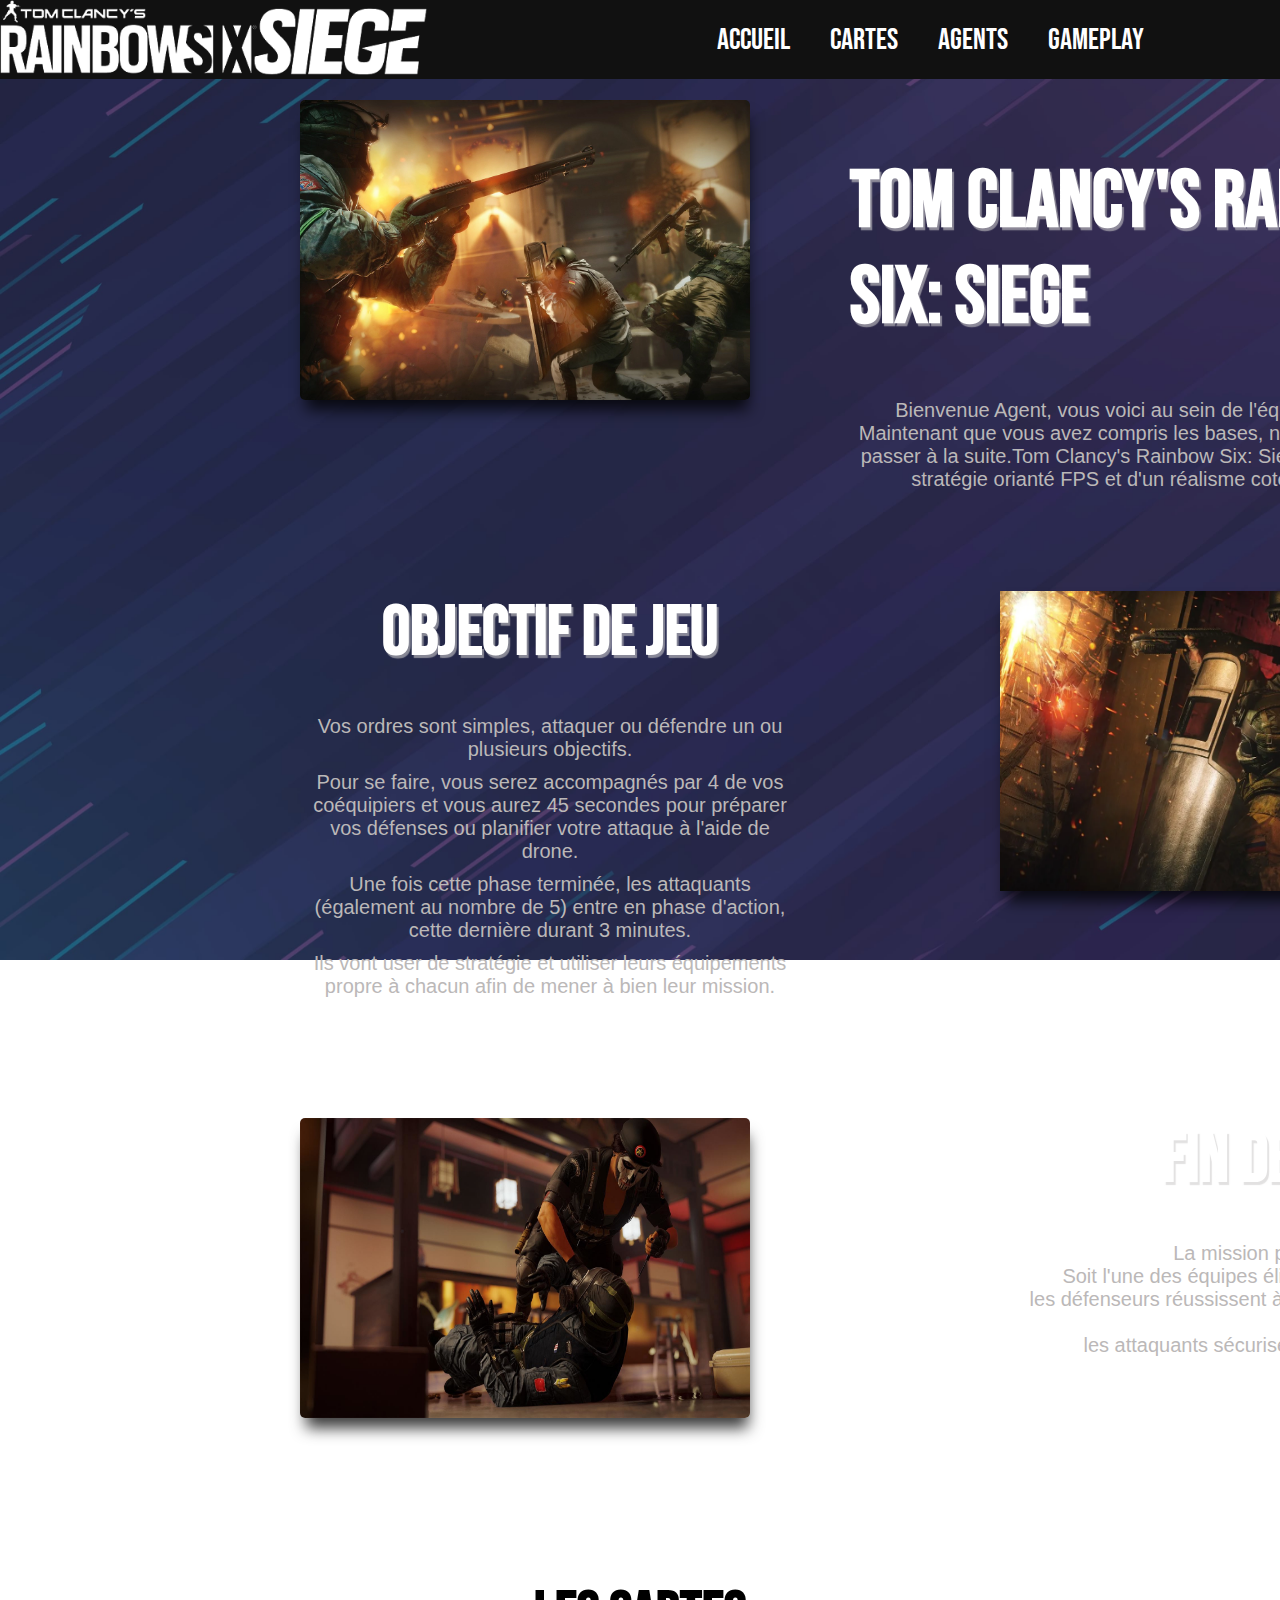
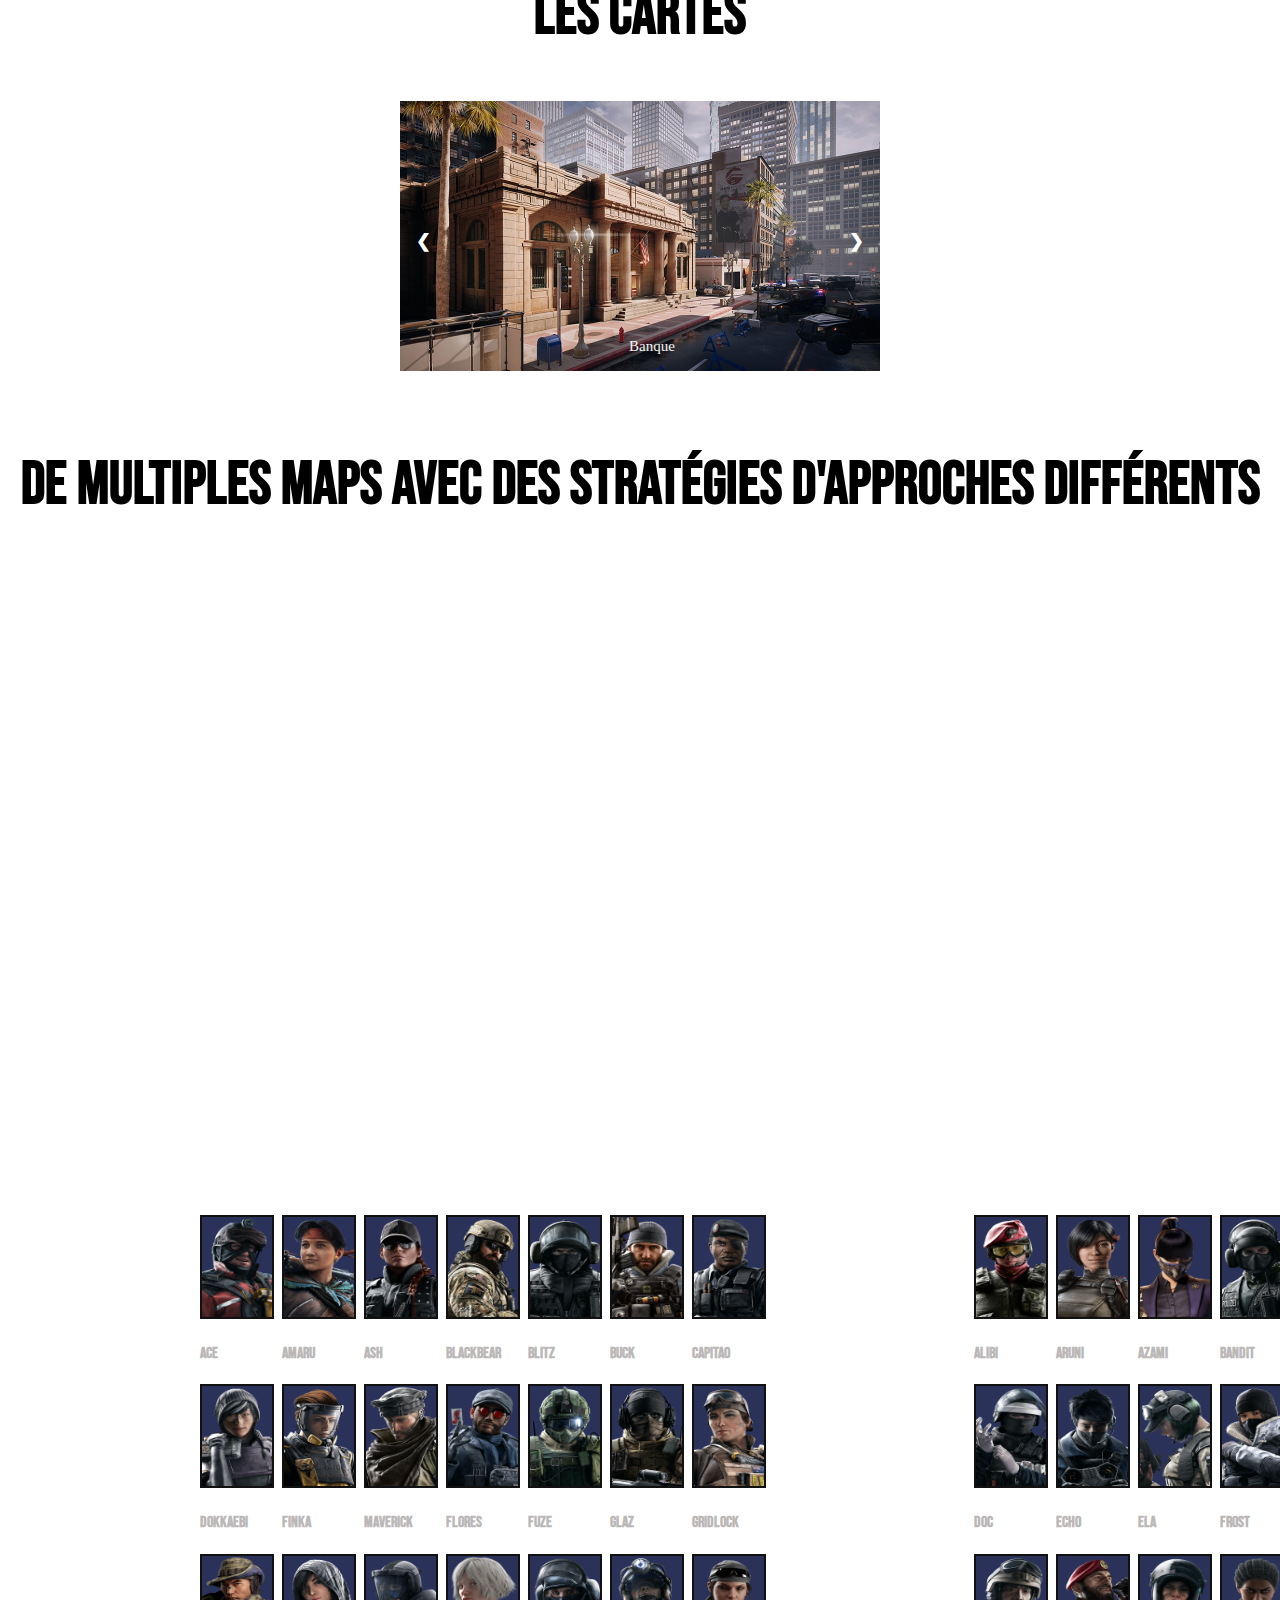
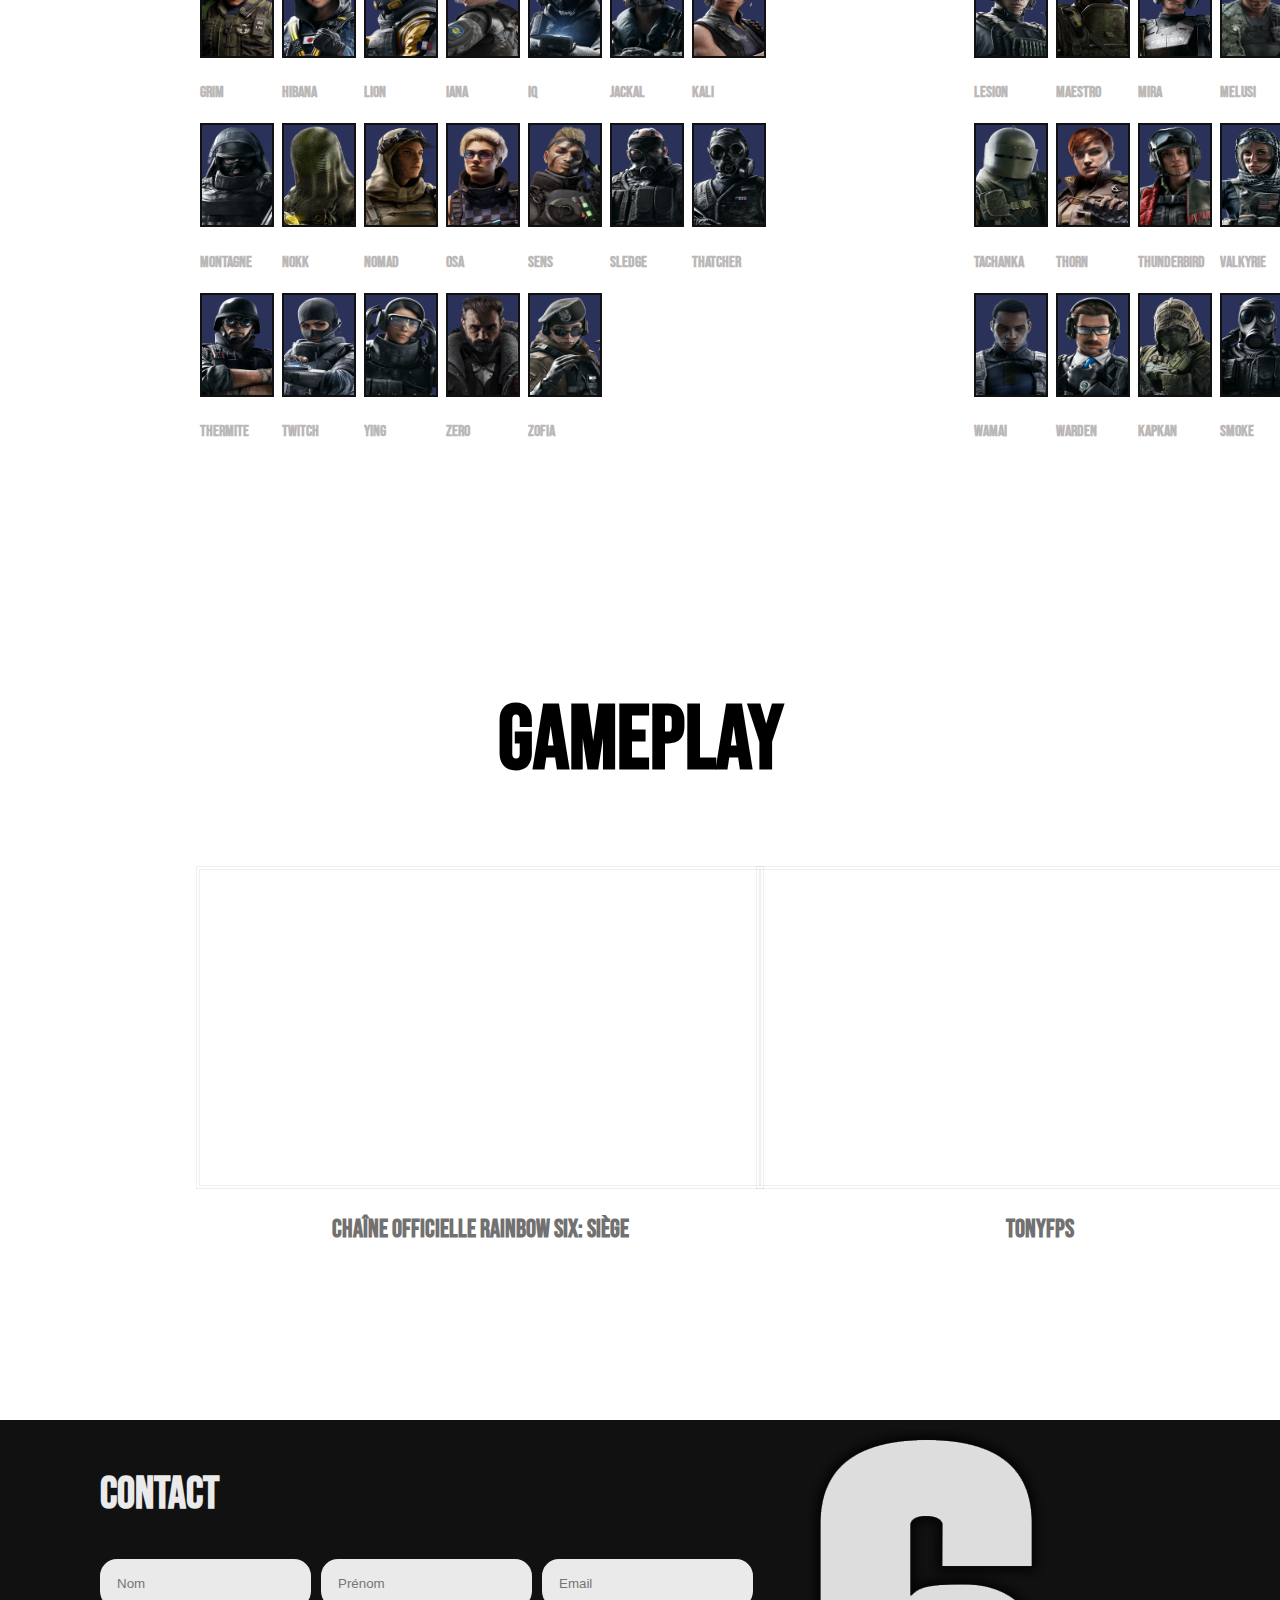
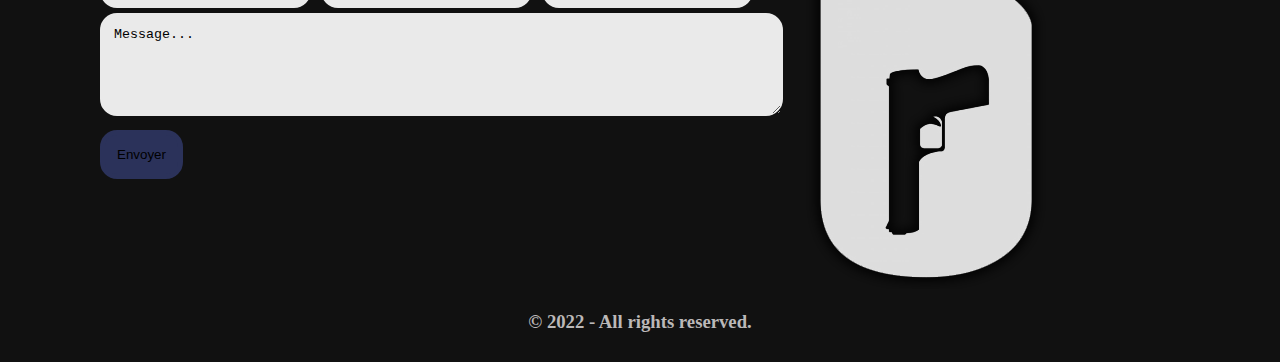
<file: Projet 1 R6 v5/index.html>
<!DOCTYPE html>

<html lang="fr">
    <head>
        <title>Tom Clancy's Rainbow Six: Siege</title>
        <meta charset="utf-8">
        <link rel="stylesheet" href="css/style.css">
        <link rel="icon" type="image/x-icon" href="images/rainbow-six-siege-logo.jpg">
    </head>

    <body>
        <!-- NAVBAR + LOGOHEADER -->
        <header id="header">
            <div class="header">
                 <div class="logo-jeux">
                      <a href=""><img src="images/Logo_R6-transparent.png" alt="logo-Tom Clancy's Rainbow Six: Siege"></a>
                  </div>
                 <nav class="navbar">
                      <ul>
                        <li><a href="#pres">Accueil</a></li>
                        <li><a href="#map">Cartes</a></li>
                        <li><a href="#agent">Agents</a></li>
                        <li><a href="#gameplay">Gameplay</a></li>
                     </ul>
                   </nav>
              </div>
         </header>
        <div class="main">
            <div class="pres" id="pres">
                <div class="image-pres">
                    <img src="images/image-pres1.jpeg" alt="">
                </div>

                <div class="text-pres">
                    <h1>Tom Clancy's Rainbow Six: Siege</h1>
                    <p>Bienvenue Agent, vous voici au sein de l'équipe Rainbow. Maintenant que vous avez compris les bases, 
                    nous allons pouvoir passer à la suite.Tom Clancy's Rainbow Six: Siege est un jeux de stratégie orianté FPS et d'un réalisme coté graphique.</p>
                        
                        
                </div>
            </div>

            <div class="pres-suite">
                <div class="rules">
                    <h2>Objectif de jeu</h2>
                    <p>Vos ordres sont simples, attaquer ou défendre un ou plusieurs objectifs. </p>
                    <p>Pour se faire, vous serez accompagnés par 4 de vos coéquipiers et vous aurez 45 secondes pour préparer vos défenses ou planifier votre attaque à l'aide de drone.</p> 
                    <p>Une fois cette phase terminée, les attaquants (également au nombre de 5) entre en phase d'action, cette dernière durant 3 minutes.</p>
                    <p> Ils vont user de stratégie et utiliser leurs équipements propre à chacun afin de mener à bien leur mission.</p>    
                </div>

                <div class="rules-image">
                    <img src="images/image-pres2.jpeg" alt="">
                </div>
            </div>

            
            <div class="pres">

                <div class="image-pres" id="image-pres">
                    <img src="images/image-pres3.jpeg" alt="">
                </div>
            
                <div class="text-pres">
                    <h2>Fin de mission</h2>
                    <p>La mission prend fin de 3 façons:</p>
                    <p>Soit l'une des équipes élimine tout les membres adverses,</p>
                    <p>les défenseurs réussissent à protèger l'objectif et le chrono atteint 0,</p>
                    <p>les attaquants sécurise l'objecti avant la fin de chrono</p>
                </div>
                
            </div>

            <div class="map" id="map">
                <h2>Les Cartes</h2>

                <!-- Slideshow container -->
                <div class="slideshow-container">

                    <!-- Full-width images with number and caption text -->
                    <div class="mySlides fade">
                    <img src="images/Cartes/Banque.jpg" alt="Rainbow Six Banque">
                    <div class="text">Banque</div>
                    </div>

                    <div class="mySlides fade">
                        <img src="images/Cartes/Avion-Presidentiel.jpg" alt="Rainbow Six Avion Présidentiel">
                        <div class="text">Avion présidentiel</div>
                    </div>
                
                    <div class="mySlides fade">
                    <img src="images/Cartes/Base-d_Hereford.jpg" alt="Rainbow Six Base d'Hereford">
                    <div class="text">Base d'Hereford</div>
                    </div>

                    <div class="mySlides fade">
                    <img src="images/Cartes/Cafe-Dostoyevsky.jpg" alt="Rainbow Six Café Dostoyevsky">
                    <div class="text">Café Dostoyevsky</div>
                    </div>

                    <div class="mySlides fade">
                    <img src="images/Cartes/Canal.jpg" alt="Rainbow Six Canal">
                    <div class="text">Canal</div>
                    </div>

                    <div class="mySlides fade">
                    <img src="images/Cartes/Chalet.jpg" alt="Rainbow Six Chalet">
                    <div class="text">Chalet</div>
                    </div>

                    <div class="mySlides fade">
                    <img src="images/Cartes/Clubhouse.jpg" alt="Rainbow Six Clubhouse">
                    <div class="text">Clubhouse</div>
                    </div>
                
                    <div class="mySlides fade">
                    <img src="images/Cartes/Consulat.jpg" alt="Rainbow Six Consulat">
                    <div class="text">Consulat</div>
                    </div>
                
                    <div class="mySlides fade">
                    <img src="images/Cartes/Favela.jpg" alt="Rainbow Six Favela">
                    <div class="text">Favela</div>
                    </div>

                    <div class="mySlides fade">
                    <img src="images/Cartes/Forteresse.jpg" alt="Rainbow Six Forteresse">
                    <div class="text">Forteresse</div>
                    </div>

                    <div class="mySlides fade">
                    <img src="images/Cartes/Frontiere.jpg" alt="Rainbow Six Frontière">
                    <div class="text">Frontière</div>
                    </div>

                    <div class="mySlides fade">
                    <img src="images/Cartes/Gratte-Ciel.jpg" alt="Rainbow Six Gratte Ciel">
                    <div class="text">Gratte Ciel</div>
                    </div>

                    <div class="mySlides fade">
                    <img src="images/Cartes/Huis-Clos.jpg" alt="Rainbow Six Huit Clos">
                    <div class="text">Huit Clos</div>
                    </div>
                
                    <div class="mySlides fade">
                    <img src="images/Cartes/Littoral.jpg" alt="Rainbow Six Littoral">
                    <div class="text">Littoral</div>
                    </div>
                
                    <div class="mySlides fade">
                    <img src="images/Cartes/Maison.jpg" alt="Rainbow Six Maison">
                    <div class="text">Maison</div>
                    </div>

                    <div class="mySlides fade">
                    <img src="images/Cartes/Oregon.jpg" alt="Rainbow Six Oregon">
                    <div class="text">Oregon</div>
                    </div>

                    <div class="mySlides fade">
                    <img src="images/Cartes/Outback.jpg" alt="Rainbow Six Outback">
                    <div class="text">Outback</div>
                    </div>

                    <div class="mySlides fade">
                    <img src="images/Cartes/Parc-d_Attractions.jpg" alt="Rainbow Six Parc d'Attractions">
                    <div class="text">Parc d'Attractions</div>
                    </div>

                    <div class="mySlides fade">
                    <img src="images/Cartes/Plaines-d_émeraude.jpg" alt="Rainbow Six Plaines-d_émeraude">
                    <div class="text">Plaines d_émeraude</div>
                    </div>
                
                    <div class="mySlides fade">
                    <img src="images/Cartes/Stade.jpg" alt="Rainbow Six Stade">
                    <div class="text">Stade</div>
                    </div>
                
                    <div class="mySlides fade">
                    <img src="images/Cartes/Tour.jpg" alt="Rainbow Six Tour">
                    <div class="text">Tour</div>
                    </div>

                    <div class="mySlides fade">
                    <img src="images/Cartes/Villa.jpg" alt="Rainbow Six Villa">
                    <div class="text">Villa</div>
                    </div>

                    <div class="mySlides fade">
                    <img src="images/Cartes/Yacht.jpg" alt="Rainbow Six Yacht">
                    <div class="text">Yacht</div>
                    </div>

                    <!-- Next and previous buttons -->
                    <a class="prev" onclick="plusSlides(-1)">&#10094;</a>
                    <a class="next" onclick="plusSlides(1)">&#10095;</a>
                </div>
                <br>

                <h3>De multiples maps avec des stratégies d'approches différents</h3>
            </div>
            
            <div class="title-agent" id="agent">
                <h2>Agents</h2>
            </div>

            <div class="agent">
                
                <div class="agent--att">
                    <div class="agent-att-texte">
                        <h2>Les attaquants</h2>
                    </div>
                    <div class="agent-att">
                        <div class="agent-img-att">
                            <a href="https://www.ubisoft.com/fr-fr/game/rainbow-six/siege/game-info/operators/ace"><img src="images/agent-att/Ace.png" alt="Rainbow Six Ace"></a>
                            <h4>ACE</h4>
                        </div>
                        <div class="agent-img-att">
                            <a href="https://www.ubisoft.com/fr-fr/game/rainbow-six/siege/game-info/operators/amaru"><img src="images/agent-att/Amaru.png" alt="Rainbow Six Amaru"></a>
                            <h4>AMARU</h4>
                        </div>
                        <div class="agent-img-att">
                            <a href="https://www.ubisoft.com/fr-fr/game/rainbow-six/siege/game-info/operators/ash"><img src="images/agent-att/Ash.png" alt="Rainbow Six Ash"></a>
                            <h4>ASH</h4>
                        </div>
                        <div class="agent-img-att">
                            <a href="https://www.ubisoft.com/fr-fr/game/rainbow-six/siege/game-info/operators/blackbeard"><img src="images/agent-att/BlackBeard.png" alt="Rainbow Six BlackBeard"></a>
                            <h4>BLACKBEAR</h4>
                        </div>
                        <div class="agent-img-att">
                            <a href="https://www.ubisoft.com/fr-fr/game/rainbow-six/siege/game-info/operators/blitz"><img src="images/agent-att/Blitz.png" alt="Rainbow Six Blitz"></a>
                            <h4>BLITZ</h4>
                        </div>
                        <div class="agent-img-att">
                            <a href="https://www.ubisoft.com/fr-fr/game/rainbow-six/siege/game-info/operators/buck"><img src="images/agent-att/Buck.png" alt="Rainbow Six Buck"></a>
                            <h4>BUCK</h4>
                        </div>
                        <div class="agent-img-att">
                            <a href="https://www.ubisoft.com/fr-fr/game/rainbow-six/siege/game-info/operators/capitao"><img src="images/agent-att/Capitao.png" alt="Rainbow Six Capitao"></a>
                            <h4>CAPITAO</h4>
                        </div>
                    </div>
        
                    <div class="agent-att">
                        <div class="agent-img-att">
                            <a href="https://www.ubisoft.com/fr-fr/game/rainbow-six/siege/game-info/operators/dokkaebi"><img src="images/agent-att/Dokkaebi.png" alt="Rainbow Six Dakkaebi"></a>
                            <h4>Dokkaebi</h4>
                        </div>
                        <div class="agent-img-att">
                            <a href="https://www.ubisoft.com/fr-fr/game/rainbow-six/siege/game-info/operators/finka"><img src="images/agent-att/Finka.png" alt="Rainbow Six Finka"></a>
                            <h4>Finka</h4>
                        </div>
                        <div class="agent-img-att">
                            <a href="https://www.ubisoft.com/fr-fr/game/rainbow-six/siege/game-info/operators/maverick"><img src="images/agent-att/Maverick.png" alt="Rainbow Six Maverick"></a>
                            <h4>Maverick</h4>
                        </div>
                        <div class="agent-img-att">
                            <a href="https://www.ubisoft.com/fr-fr/game/rainbow-six/siege/game-info/operators/flores"><img src="images/agent-att/Flores.png" alt="Rainbow Six Flores"></a>
                            <h4>Flores</h4>
                        </div>
                        <div class="agent-img-att">
                            <a href="https://www.ubisoft.com/fr-fr/game/rainbow-six/siege/game-info/operators/fuze"><img src="images/agent-att/Fuze.png" alt="Rainbow Six Fuze"></a>
                            <h4>Fuze</h4>
                        </div>
                        <div class="agent-img-att">
                            <a href="https://www.ubisoft.com/fr-fr/game/rainbow-six/siege/game-info/operators/glaz"><img src="images/agent-att/Glaz.png" alt="Rainbow Six Glaz"></a>
                            <h4>Glaz</h4>
                        </div>
                        <div class="agent-img-att">
                            <a href="https://www.ubisoft.com/fr-fr/game/rainbow-six/siege/game-info/operators/gridlock"><img src="images/agent-att/Gridlock.png" alt="Rainbow Six Gridlock"></a>
                            <h4>Gridlock</h4>
                        </div>
                    </div>
        
                    <div class="agent-att">
                        <div class="agent-img-att">
                            <a href="https://www.ubisoft.com/fr-fr/game/rainbow-six/siege/game-info/operators/grim"><img src="images/agent-att/Grim.png" alt="Rainbow Six Grim"></a>
                            <h4>Grim</h4>
                        </div>
                        <div class="agent-img-att">
                            <a href="https://www.ubisoft.com/fr-fr/game/rainbow-six/siege/game-info/operators/hibana"><img src="images/agent-att/Hibana.png" alt="Rainbow Six Hibana"></a>
                            <h4>Hibana</h4>
                        </div>
                        <div class="agent-img-att">
                            <a href="https://www.ubisoft.com/fr-fr/game/rainbow-six/siege/game-info/operators/lion"><img src="images/agent-att/Lion.png" alt="Rainbow Six Lion"></a>
                            <h4>Lion</h4>
                        </div>
                        <div class="agent-img-att">
                            <a href="https://www.ubisoft.com/fr-fr/game/rainbow-six/siege/game-info/operators/iana"><img src="images/agent-att/Iana.png" alt="Rainbow Six Iana"></a>
                            <h4>Iana</h4>
                        </div>
                        <div class="agent-img-att">
                            <a href="https://www.ubisoft.com/fr-fr/game/rainbow-six/siege/game-info/operators/iq"><img src="images/agent-att/Iq.png" alt="Rainbow Six Iq"></a>
                            <h4>Iq</h4>
                        </div>
                        <div class="agent-img-att">
                            <a href="https://www.ubisoft.com/fr-fr/game/rainbow-six/siege/game-info/operators/jackal"><img src="images/agent-att/Jackal.png" alt="Rainbow Six Jackal"></a>
                            <h4>Jackal</h4>
                        </div>
                        <div class="agent-img-att">
                            <a href="https://www.ubisoft.com/fr-fr/game/rainbow-six/siege/game-info/operators/kali"><img src="images/agent-att/Kali.png" alt="Rainbow Six Kali"></a>
                            <h4>Kali</h4>
                        </div>
                    </div>
        
                    <div class="agent-att">
                        <div class="agent-img-att">
                            <a href="https://www.ubisoft.com/fr-fr/game/rainbow-six/siege/game-info/operators/montagne"><img src="images/agent-att/Montagne.png" alt="Rainbow Six Montagne"></a>
                            <h4>Montagne</h4>
                        </div>
                        <div class="agent-img-att">
                            <a href="https://www.ubisoft.com/fr-fr/game/rainbow-six/siege/game-info/operators/nokk"><img src="images/agent-att/Nokk.png" alt="Rainbow Six Nokk"></a>
                            <h4>Nokk</h4>
                        </div>
                        <div class="agent-img-att">
                            <a href="https://www.ubisoft.com/fr-fr/game/rainbow-six/siege/game-info/operators/nomad"><img src="images/agent-att/Nomad.png" alt="Rainbow Six Nomad"></a>
                            <h4>Nomad</h4>
                        </div>
                        <div class="agent-img-att">
                            <a href="https://www.ubisoft.com/fr-fr/game/rainbow-six/siege/game-info/operators/osa"><img src="images/agent-att/Osa.png" alt="Rainbow Six Osa"></a>
                            <h4>Osa</h4>
                        </div>
                        <div class="agent-img-att">
                            <a href="https://www.ubisoft.com/fr-fr/game/rainbow-six/siege/game-info/operators/sens"><img src="images/agent-att/Sens.png" alt="Rainbow Six Sens"></a>
                            <h4>Sens</h4>
                        </div>
                        <div class="agent-img-att">
                            <a href="https://www.ubisoft.com/fr-fr/game/rainbow-six/siege/game-info/operators/sledge"><img src="images/agent-att/Sledge.png" alt="Rainbow Six Sledge"></a>
                            <h4>Sledge</h4>
                        </div>
                        <div class="agent-img-att">
                            <a href="https://www.ubisoft.com/fr-fr/game/rainbow-six/siege/game-info/operators/thatcher"><img src="images/agent-att/Thatcher.png" alt="Rainbow Six Thatcher"></a>
                            <h4>Thatcher</h4>
                        </div>
                    </div>
        
                    <div class="agent-att">
                        <div class="agent-img-att">
                            <a href="https://www.ubisoft.com/fr-fr/game/rainbow-six/siege/game-info/operators/thermite"><img src="images/agent-att/Thermite.png" alt="Rainbow Six Thermite"></a>
                            <h4>Thermite</h4>
                        </div>
                        <div class="agent-img-att">
                            <a href="https://www.ubisoft.com/fr-fr/game/rainbow-six/siege/game-info/operators/twitch"><img src="images/agent-att/Twitch.png" alt="Rainbow Six Twitch"></a>
                            <h4>Twitch</h4>
                        </div>
                        <div class="agent-img-att">
                            <a href="https://www.ubisoft.com/fr-fr/game/rainbow-six/siege/game-info/operators/ying"><img src="images/agent-att/Ying.png" alt="Rainbow Six Ying"></a>
                            <h4>Ying</h4>
                        </div>
                        <div class="agent-img-att">
                            <a href="https://www.ubisoft.com/fr-fr/game/rainbow-six/siege/game-info/operators/zero"><img src="images/agent-att/Zero.png" alt="Rainbow Six Zero"></a>
                            <h4>Zero</h4>
                        </div>
                        <div class="agent-img-att">
                            <a href="https://www.ubisoft.com/fr-fr/game/rainbow-six/siege/game-info/operators/zofia"><img src="images/agent-att/Zofia.png" alt="Rainbow Six Zofia"></a>
                            <h4>Zofia</h4>
                        </div>
                    </div>

                </div>

                

                
                
                
                
                
                
                
                <div class="agent--att">
                    <div class="agent-att-texte">
                        <h2>Les défenseurs</h2>
                    </div>
                    <div class="agent-att">
                        <div class="agent-img-att">
                            <a href="https://www.ubisoft.com/fr-fr/game/rainbow-six/siege/game-info/operators/alibi"><img src="images/agent-def/Alibi.png" alt="Rainbow Six Alibi"></a>
                            <h4>ALIBI</h4>
                        </div>
                        <div class="agent-img-att">
                            <a href="https://www.ubisoft.com/fr-fr/game/rainbow-six/siege/game-info/operators/aruni"><img src="images/agent-def/Aruni.png" alt="Rainbow Six Aruni"></a>
                            <h4>ARUNI</h4>
                        </div>
                        <div class="agent-img-att">
                            <a href="https://www.ubisoft.com/fr-fr/game/rainbow-six/siege/game-info/operators/azami"><img src="images/agent-def/Azami.png" alt="Rainbow Six Azami"></a>
                            <h4>AZAMI</h4>
                        </div>
                        <div class="agent-img-att">
                            <a href="https://www.ubisoft.com/fr-fr/game/rainbow-six/siege/game-info/operators/bandit"><img src="images/agent-def/Bandit.png" alt="Rainbow Six Bandit"></a>
                            <h4>BANDIT</h4>
                        </div>
                        <div class="agent-img-att">
                            <a href="https://www.ubisoft.com/fr-fr/game/rainbow-six/siege/game-info/operators/castle"><img src="images/agent-def/Castle.png" alt="Rainbow Six Castle"></a>
                            <h4>CASTLE</h4>
                        </div>
                        <div class="agent-img-att">
                             <a href="https://www.ubisoft.com/fr-fr/game/rainbow-six/siege/game-info/operators/caveira"><img src="images/agent-def/Caveira.png" alt="Rainbow Six Caveira"></a>
                            <h4>CAVEIRA</h4>
                        </div>
                        <div class="agent-img-att">
                            <a href="https://www.ubisoft.com/fr-fr/game/rainbow-six/siege/game-info/operators/clash"><img src="images/agent-def/Clash.png" alt="Rainbow Six Clash"></a>
                            <h4>CLASH</h4>
                        </div>
                    </div>

                    <div class="agent-att">
                        <div class="agent-img-att">
                            <a href="https://www.ubisoft.com/fr-fr/game/rainbow-six/siege/game-info/operators/doc"><img src="images/agent-def/Doc.png" alt="Rainbow Six Doc"></a>
                            <h4>DOC</h4>
                        </div>
                        <div class="agent-img-att">
                            <a href="https://www.ubisoft.com/fr-fr/game/rainbow-six/siege/game-info/operators/echo"><img src="images/agent-def/Echo.png" alt="Rainbow Six Echo"></a>
                            <h4>ECHO</h4>
                        </div>
                        <div class="agent-img-att">
                            <a href="https://www.ubisoft.com/fr-fr/game/rainbow-six/siege/game-info/operators/ela"><img src="images/agent-def/Ela.png" alt="Rainbow Six Ela"></a>
                            <h4>ELA</h4>
                        </div>
                        <div class="agent-img-att">
                            <a href="https://www.ubisoft.com/fr-fr/game/rainbow-six/siege/game-info/operators/frost"><img src="images/agent-def/Frost.png" alt="Rainbow Six Frost"></a>
                            <h4>FROST</h4>
                        </div>
                        <div class="agent-img-att">
                            <a href="https://www.ubisoft.com/fr-fr/game/rainbow-six/siege/game-info/operators/goyo"><img src="images/agent-def/Goyo.png" alt="Rainbow Six Goyo"></a>
                            <h4>GOYO</h4>
                        </div>
                        <div class="agent-img-att">
                            <a href="https://www.ubisoft.com/fr-fr/game/rainbow-six/siege/game-info/operators/jager"><img src="images/agent-def/Jager.png" alt="Rainbow Six Jager"></a>
                            <h4>JAGER</h4>
                        </div>
                        <div class="agent-img-att">
                            <a href="https://www.ubisoft.com/fr-fr/game/rainbow-six/siege/game-info/operators/kaid"><img src="images/agent-def/Kaid.png" alt="Rainbow Six Kaid"></a>
                            <h4>KAID</h4>
                        </div>
                    </div>

                    <div class="agent-att">
                        <div class="agent-img-att">
                            <a href="https://www.ubisoft.com/fr-fr/game/rainbow-six/siege/game-info/operators/lesion"><img src="images/agent-def/Lesion.png" alt="Rainbow Six Lesion"></a>
                            <h4>LESION</h4>
                        </div>
                        <div class="agent-img-att">
                            <a href="https://www.ubisoft.com/fr-fr/game/rainbow-six/siege/game-info/operators/maestro"><img src="images/agent-def/Maestro.png" alt="Rainbow Six Maestro"></a>
                            <h4>MAESTRO</h4>
                        </div>
                        <div class="agent-img-att">
                            <a href="https://www.ubisoft.com/fr-fr/game/rainbow-six/siege/game-info/operators/mira"><img src="images/agent-def/Mira.png" alt="Rainbow Six Mira"></a>
                            <h4>MIRA</h4>
                        </div>
                        <div class="agent-img-att">
                            <a href="https://www.ubisoft.com/fr-fr/game/rainbow-six/siege/game-info/operators/melusi"><img src="images/agent-def/Melusi.png" alt="Rainbow Six Melusi"></a>
                            <h4>MELUSI</h4>
                        </div>
                        <div class="agent-img-att">
                            <a href="https://www.ubisoft.com/fr-fr/game/rainbow-six/siege/game-info/operators/mozzie"><img src="images/agent-def/Mozzie.png" alt="Rainbow Six Mozzie"></a>
                            <h4>MOZZIE</h4>
                        </div>

                        <div class="agent-img-att">
                            <a href="https://www.ubisoft.com/fr-fr/game/rainbow-six/siege/game-info/operators/mute"><img src="images/agent-def/Mute.png" alt="Rainbow Six Mute"></a>
                            <h4>MUTE</h4>
                        </div>
                        <div class="agent-img-att">
                            <a href="https://www.ubisoft.com/fr-fr/game/rainbow-six/siege/game-info/operators/oryx"><img src="images/agent-def/Oryx.png" alt="Rainbow Six Oryx"></a>
                            <h4>ORYX</h4>
                        </div>
                    </div>

                    <div class="agent-att">
                        <div class="agent-img-att">
                            <a href="https://www.ubisoft.com/fr-fr/game/rainbow-six/siege/game-info/operators/tachanka"><img src="images/agent-def/Tachanka.png" alt="Rainbow Six Tachanka"></a>
                            <h4>TACHANKA</h4>
                        </div>
                        <div class="agent-img-att">
                            <a href="https://www.ubisoft.com/fr-fr/game/rainbow-six/siege/game-info/operators/thorn"><img src="images/agent-def/Thorn.png" alt="Rainbow Six Thorn"></a>
                            <h4>THORN</h4>
                        </div>
                        <div class="agent-img-att">
                            <a href="https://www.ubisoft.com/fr-fr/game/rainbow-six/siege/game-info/operators/thunderbird"><img src="images/agent-def/Thunderbird.png" alt="Rainbow Six Thunderbird"></a>
                            <h4>THUNDERBIRD</h4>
                        </div>
                        <div class="agent-img-att">
                            <a href="https://www.ubisoft.com/fr-fr/game/rainbow-six/siege/game-info/operators/valkyrie"><img src="images/agent-def/Valkyrie.png" alt="Rainbow Six Valkyrie"></a>
                            <h4>VALKYRIE</h4>
                        </div>
                        <div class="agent-img-att">
                            <a href="https://www.ubisoft.com/fr-fr/game/rainbow-six/siege/game-info/operators/vigil"><img src="images/agent-def/Vigil.png" alt="Rainbow Six Vigil"></a>
                            <h4>VIGIL</h4>
                        </div>
                         
                        <div class="agent-img-att">
                            <a href="https://www.ubisoft.com/fr-fr/game/rainbow-six/siege/game-info/operators/pulse"><img src="images/agent-def/Pulse.png" alt="Rainbow Six Pulse"></a>
                            <h4>PULSE</h4>
                        </div>
                        <div class="agent-img-att">
                            <a href="https://www.ubisoft.com/fr-fr/game/rainbow-six/siege/game-info/operators/rook"><img src="images/agent-def/Rook.png" alt="Rainbow Six Rook"></a>
                            <h4>ROOK</h4>
                        </div>
                        
                    </div>

                    <div class="agent-att">
                        <div class="agent-img-att">
                            <a href="https://www.ubisoft.com/fr-fr/game/rainbow-six/siege/game-info/operators/wamai"><img src="images/agent-def/Wamai.png" alt="Rainbow Six Wamai"></a>
                            <h4>WAMAI</h4>
                        </div>
                        <div class="agent-img-att">
                            <a href="https://www.ubisoft.com/fr-fr/game/rainbow-six/siege/game-info/operators/warden"><img src="images/agent-def/Warden.png" alt="Rainbow Six Warden"></a>
                            <h4>WARDEN</h4>
                        </div>
                        <div class="agent-img-att">
                            <a href="https://www.ubisoft.com/fr-fr/game/rainbow-six/siege/game-info/operators/kapkan"><img src="images/agent-def/Kapkan.png" alt="Rainbow Six Kapkan"></a>
                            <h4>KAPKAN</h4>
                        </div>
                        <div class="agent-img-att">
                            <a href="https://www.ubisoft.com/fr-fr/game/rainbow-six/siege/game-info/operators/smoke"><img src="images/agent-def/Smoke.png" alt="Rainbow Six smoke"></a>
                            <h4>SMOKE</h4>
                        </div>
                        <div class="agent-img-att" id="easter-egg">
                            <a href="https://www.youtube.com/watch?v=1ck5z7mX-5s"><img src="images/bg1.jpg" alt="easter eggs"></a>
                        </div>
                    </div>
                </div>
               
            </div>

            <div class="gameplay" id="gameplay">
                <div class="title-gameplay">
                    <h2>Gameplay</h2>
                </div>
                
                
                <div class="gameplay-video">
                    <div class="video">
                        <iframe src="https://www.youtube.com/embed/3nftiu0_nmQ" title="YouTube video player" allow="accelerometer; autoplay; clipboard-write; encrypted-media; gyroscope; picture-in-picture" allowfullscreen></iframe>
                        <h3>Chaîne officielle Rainbow Six: Siège</h3>
                    </div>
                    <div class="video">
                        <iframe src="https://www.youtube.com/embed/F_BWOhD1Zc8" title="YouTube video player" allow="accelerometer; autoplay; clipboard-write; encrypted-media; gyroscope; picture-in-picture" allowfullscreen></iframe>
                        <h3>TonyFPS</h3>
    

                     </div>

                </div>
            </div>

            


            
            
            
        </div>



        <footer>

           <div class="footer">
                <div class="contact">
                    <div class="text-contact">
                        <h2>Contact</h2>
                    </div>
                    <div class="contact-b1">
                        <div class="contact-l1">
                            <input type="text" id="name" name="name" placeholder="Nom">
                        </div>
                        <div class="contact-l2">
                            <input type="text" id="prenom" name="prénom" placeholder="Prénom">
                        </div>
                        <div id="contact-l3">
                            <input type="email" id="email" name="email" placeholder="Email">
                        </div>
                    </div>
    
                    <div class="contact-b2">
                        <div class="contact-l4">
                            <textarea name="Message" id="message" cols="80" rows="5">Message...</textarea>
                        </div>
                    </div>
    
                    <div class="bouton-footer">
                        <input type="submit" value="Envoyer">
                    </div>
                </div>

                <div class="redirection">
                    <a href="https://www.ubisoft.com/fr-fr/game/rainbow-six/siege"><img src="images/Logo-footer.png" alt="logo r6"></a>

                </div>

            </div>

            <div class="copiright">
                <h3>© 2022 - All rights reserved.</h3>
            </div>
            
            
               
            <script>          
                let slideIndex = 1;
                showSlides(slideIndex);
    
                // Next/previous controls
                function plusSlides(n) {
                 showSlides(slideIndex += n);
                }
    
                // Thumbnail image controls
                function currentSlide(n) {
                    showSlides(slideIndex = n);
                }
    
                function showSlides(n) {
                    let i;
                    let slides = document.getElementsByClassName("mySlides");
                    let dots = document.getElementsByClassName("dot");
                    if (n > slides.length) {slideIndex = 1}
                    if (n < 1) {slideIndex = slides.length}
                    for (i = 0; i < slides.length; i++) {
                        slides[i].style.display = "none";
                }
                for (i = 0; i < dots.length; i++) {
                    dots[i].className = dots[i].className.replace(" active", "");
                }
                    slides[slideIndex-1].style.display = "block";
                    dots[slideIndex-1].className += " active";
                }
            </script>

            <script>
                    var prevScrollpos = window.pageYOffset;
                    window.onscroll = function() {
                        var currentScrollPos = window.pageYOffset;
                        if (prevScrollpos > currentScrollPos) {
                            document.getElementById("header").style.top = "0";
                        } else {
                            document.getElementById("header").style.top = "-200px";
                        }
                        prevScrollpos = currentScrollPos;
                    }
            </script>
        </footer>
    </body>


    
    


</html>
</file>
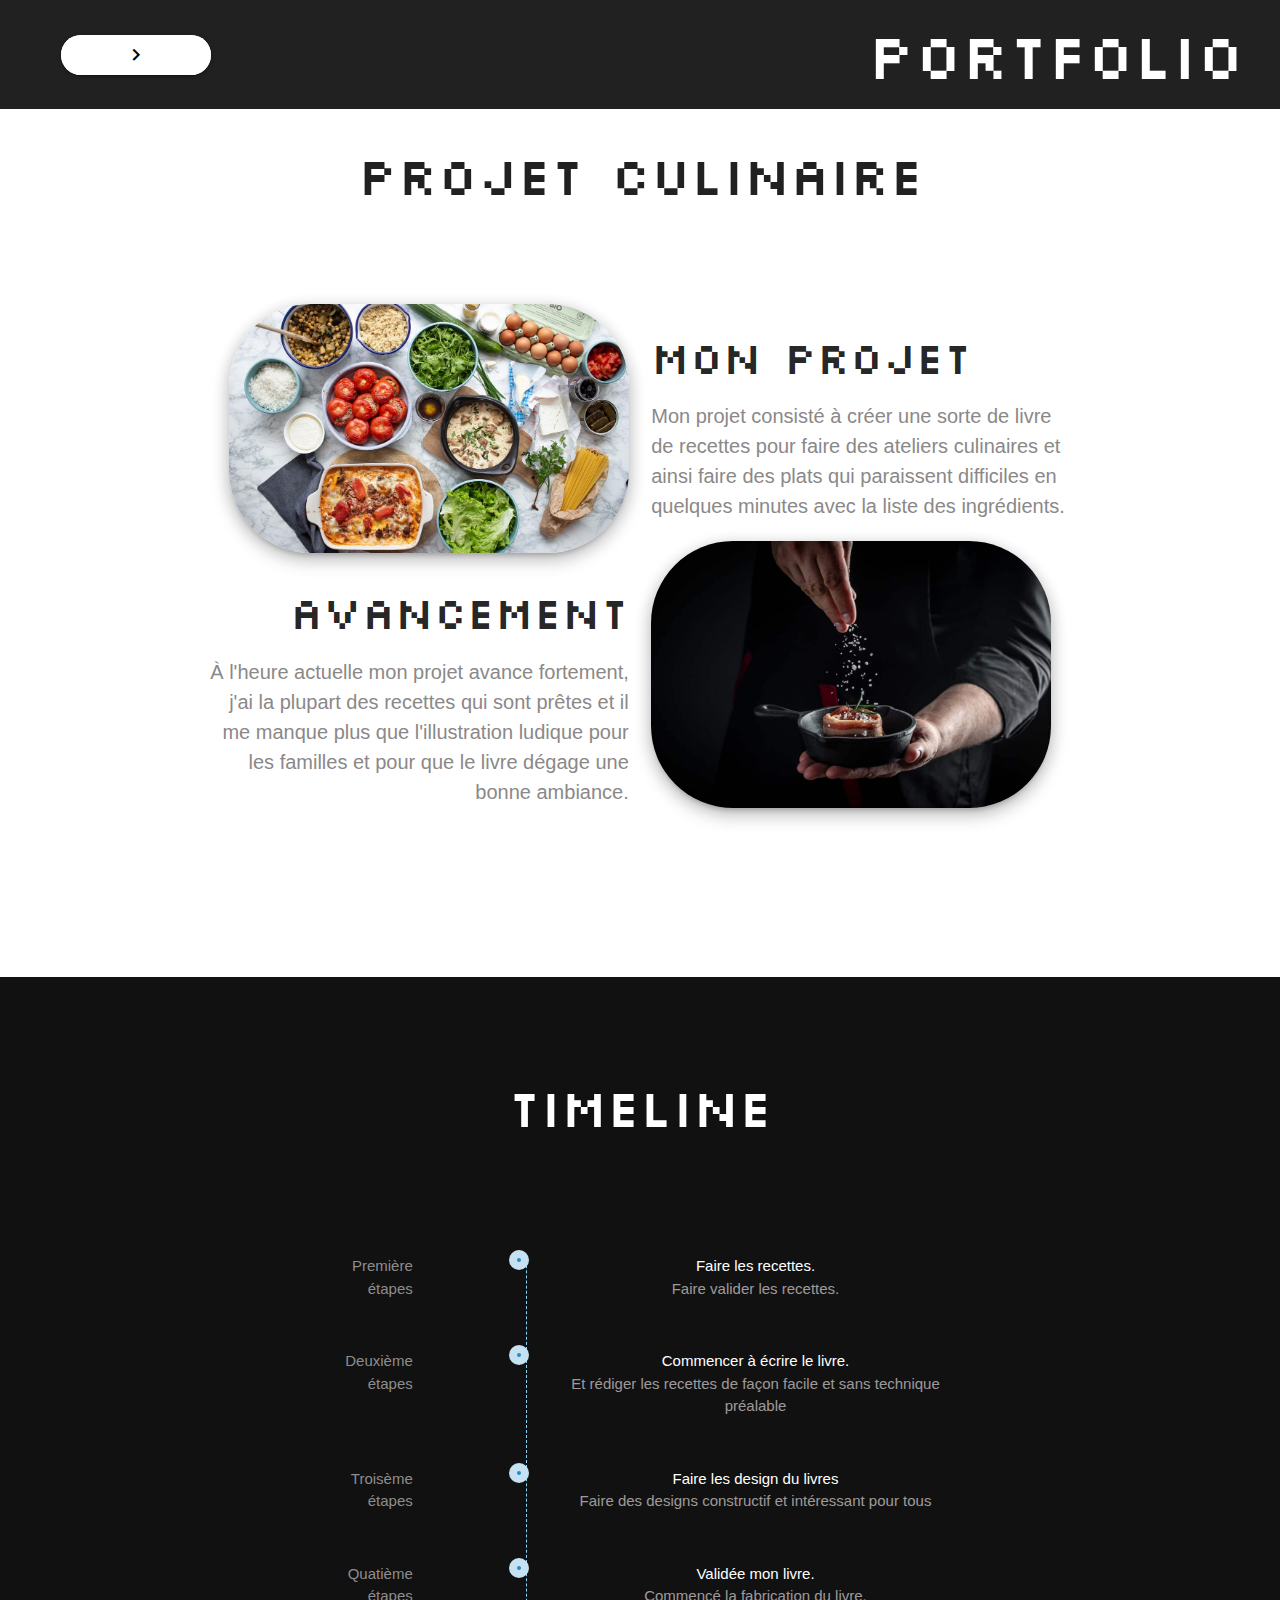
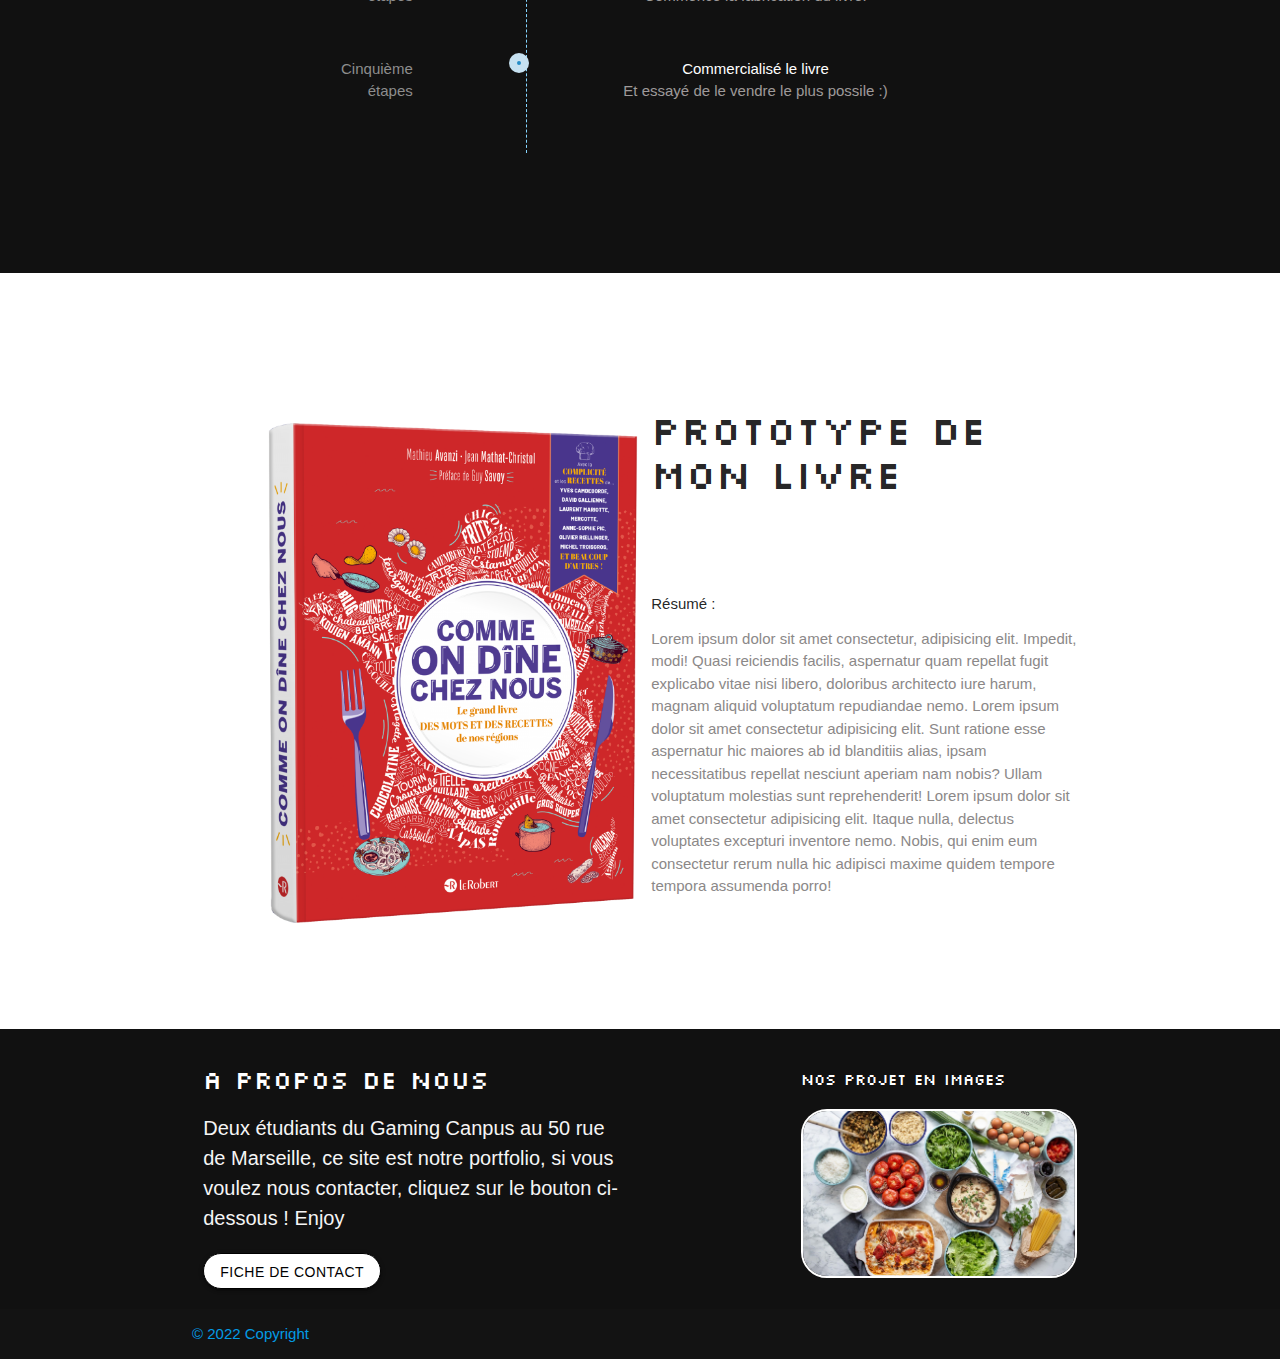
<file: projet-culinaire.html>
<!DOCTYPE html>
<html lang="fr">
  <head>
    <link href="https://fonts.googleapis.com/icon?family=Material+Icons" rel="stylesheet">
    <link type="text/css" rel="stylesheet" href="css/materialize.css">
    <link rel="stylesheet" href="css/style.css">
    <link rel="stylesheet" href="https://cdnjs.cloudflare.com/ajax/libs/animate.css/4.1.1/animate.min.css">
    <title>Portfolio</title>
    <meta charset="utf-8">
    <meta name="description" content="Ceci est notre portfolio, pour exposer notres travail, au monde entier !">
    <link rel="icon" type="image/x-icon" href="img/logo.jpg">
    
  </head>

  <body class="test">
    <header>
      <div class="row">
        <div class="col s12 grey darken-4" id="header-title">
          <a href="#" data-target="slide-out" class="sidenav-trigger btn-floating pulse"><i class="large material-icons">keyboard_arrow_right</i></a>
          <h1 class="white-text animate__animated animate__backInDown" id="Targget1">Portfolio</h1>
        </div>
      </div>
      <nav id="slide-out" class="sidenav">
        <ul>
          <li class="menu-deroulant">
            <div class="waves-effect"></div>
            <h2 class="black-text center-align">Portfolio</h2><a class="txt-nav black-text center-align" href='index.html'>Accueil</a> 
            <a class='txt-nav dropdown-trigger center-align' href='#' data-target='dropdown1'>Projets +</a> 
            <a class="txt-nav center-align" href="index.html#contact">Contact</a>
          </li>
        </ul>
        <ul id='dropdown1' class='dropdown-content'>
          <li>
            <a href="projet-culinaire.html">Culinaire</a>
          </li>
          <li>
            <a href="projet-photo.html">Photo</a>
          </li>
          <li>
            <a href="projet-siteweb.html">Site Web</a>
          </li>
        </ul>
        <div class="switch center-align">
          <label>
            White
            <input id="tigger1" type="checkbox">
            <span class="lever"></span>
            Dark
          </label>
        </div>
      </nav>
    </header>
    <div class="row container">
      <div class="col s12 center-align projet-title">
        <h2>Projet Culinaire</h2>
      </div>
    </div>

    <div class="row container container-project">
      <div class="col s12 m6 l6 right-align">
        <img class="z-depth-3" src="img/projet1-img1.jpg" alt="projet1-img1">
        <h3>Avancement</h3>
        <p>À l'heure actuelle mon projet avance fortement, j'ai la plupart des recettes qui sont prêtes et il me manque plus que l'illustration ludique pour les familles et pour que le livre dégage une bonne ambiance.</p>
      </div>
      <div class="col s12 m6 l6">
      <h3>Mon projet</h3>
      <p>Mon projet consisté à créer une sorte de livre de recettes pour faire des ateliers culinaires et ainsi faire des plats qui paraissent difficiles en quelques minutes avec la liste des ingrédients.</p><img class="z-depth-3" src="img/projet1-img2.jpg" alt="projet1-img2"></div>
    </div>
    
    <div class="row timeline">
      <div class="col s12 center-align history-container">
        <h2>Timeline</h2>
        <div class="history-tl-container">
          <ul class="tl">
            <li class="tl-item">
              <div class="timestamp">
                Première étapes
              </div>
              <div class="item-title">
                Faire les recettes.
              </div>
              <div class="item-detail">
                Faire valider les recettes.
              </div>
            </li>
            <li class="tl-item">
              <div class="timestamp">
                Deuxième étapes
              </div>
              <div class="item-title">
                Commencer à écrire le livre.
              </div>
              <div class="item-detail">
                Et rédiger les recettes de façon facile et sans technique préalable
              </div>
            </li>
            <li class="tl-item">
              <div class="timestamp">
                Troisème étapes
              </div>
              <div class="item-title">
                Faire les design du livres
              </div>
              <div class="item-detail">
                Faire des designs constructif et intéressant pour tous
              </div>
            </li>
            <li class="tl-item">
              <div class="timestamp">
                Quatième étapes
              </div>
              <div class="item-title">
                Validée mon livre.
              </div>
              <div class="item-detail">
                Commencé la fabrication du livre.
              </div>
            </li>
            <li class="tl-item">
              <div class="timestamp">
                Cinquième étapes
              </div>
              <div class="item-title">
                Commercialisé le livre
              </div>
              <div class="item-detail">
                Et essayé de le vendre le plus possile :)
              </div>
            </li>
          </ul>
        </div>
      </div>
    </div>
    
    <div class="row container pres-book">
      <div class="col s12 l6 center-align"><img src="img/livre-cuisine.png" alt="livre-cuisine"></div>
      <div class="pres-book-texte col s12 l6">
        <h2>Prototype de mon livre</h2>
        <h4>Résumé :</h4>
        <p>Lorem ipsum dolor sit amet consectetur, adipisicing elit. Impedit, modi! Quasi reiciendis facilis, aspernatur quam repellat fugit explicabo vitae nisi libero, doloribus architecto iure harum, magnam aliquid voluptatum repudiandae nemo. Lorem ipsum dolor sit amet consectetur adipisicing elit. Sunt ratione esse aspernatur hic maiores ab id blanditiis alias, ipsam necessitatibus repellat nesciunt aperiam nam nobis? Ullam voluptatum molestias sunt reprehenderit! Lorem ipsum dolor sit amet consectetur adipisicing elit. Itaque nulla, delectus voluptates excepturi inventore nemo. Nobis, qui enim eum consectetur rerum nulla hic adipisci maxime quidem tempore tempora assumenda porro!</p>
      </div>
    </div>
    
    <footer class="page-footer">
      <div class="container">
        <div class="row">
          <div class="col l6 s12">
            <h5 class="white-text">A propos de nous</h5>
            <p class="grey-text text-lighten-4">Deux étudiants du Gaming Canpus au 50 rue de Marseille, ce site est notre portfolio, si vous voulez nous contacter, cliquez sur le bouton ci-dessous ! Enjoy</p><a class="buton-footer waves-effect waves-light btn modal-trigger" href="#modal1">Fiche de contact</a>
            <div id="modal1" class="modal modal-fixed-footer">
              <div class="modal-content">
                <div class="row contact">
                  <form class="col s12">
                    <div class="row">
                      <h2 class="center-align black-text">Contact</h2>
                      <div class="input-field col s6">
                        <i class="material-icons prefix">account_circle</i> <input id="icon_prefix" type="text" class="validate"> <label for="icon_prefix">First Name</label>
                      </div>
                      <div class="input-field col s6">
                        <i class="material-icons prefix">phone</i> <input id="icon_telephone" type="tel" class="validate"> <label for="icon_telephone">Telephone</label>
                      </div>
                      <div class="input-field col s12">
                        <input id="email" type="email" class="validate"> <label for="email">Email</label>
                      </div>
                      <div class="input-field col s12">
                        <textarea id="textarea1" class="materialize-textarea"></textarea> <label for="textarea1">Message</label>
                      </div>
                    </div>
                  </form>
                </div>
              </div>
              <div class="modal-footer">
                <a href="#!" onclick="M.toast({html: 'Envoyer bg <br> tu me pais un verre la prochaine fois ?', completeCallback: function(){alert('Pas assez réactif, pour le verre, essaye plus tard !')}})" class=" modal-close waves-effect waves-green btn">Envoyer</a>
              </div>
            </div>
          </div>
          <div class="col l4 offset-l2 s12 carousel-text">
            <h4 class="white-text">Nos Projet en images</h4>
            <div class="carousel carousel-slider">
              <a class="carousel-item" href="projet-culinaire.html"><img src="img/projet1-img1.jpg" alt="projet1-img1"></a>
              <a class="carousel-item" href="projet-photo.html"><img src="img/projet2-img1.jpg" alt="projet2-img1"></a>
               <a class="carousel-item" href="projet-siteweb.html"><img src="img/projet3-img1.jpg" alt="projet3-img1"></a>
            </div>
          </div>
        </div>
      </div>
      <div class="footer-copyright">
        <div class="container">
          <a href="">© 2022 Copyright</a>
        </div>
      </div>
    </footer>
    
    
    <script src="js/jquerry.min.js"></script> 
    <script src="js/materialize.js"></script> 
    <script src="js/script.js"></script>
  </body>
</html>
</file>
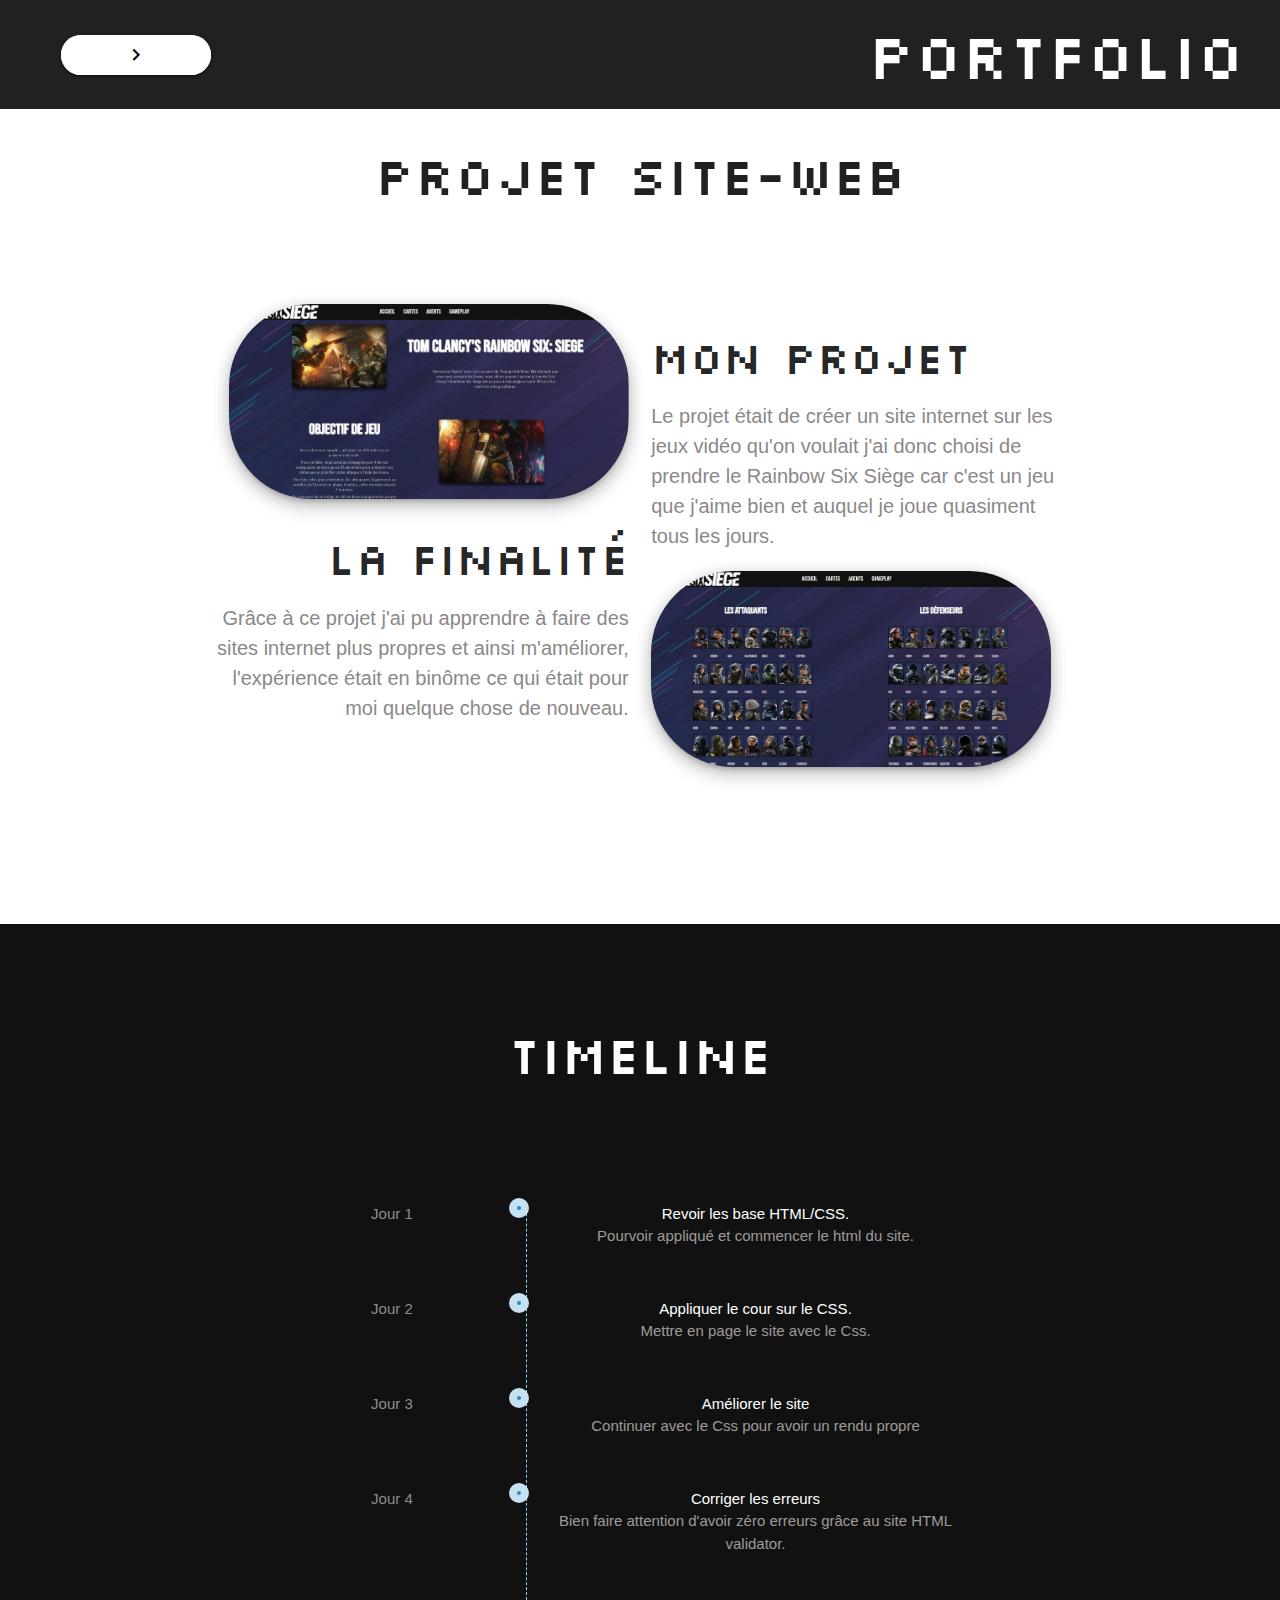
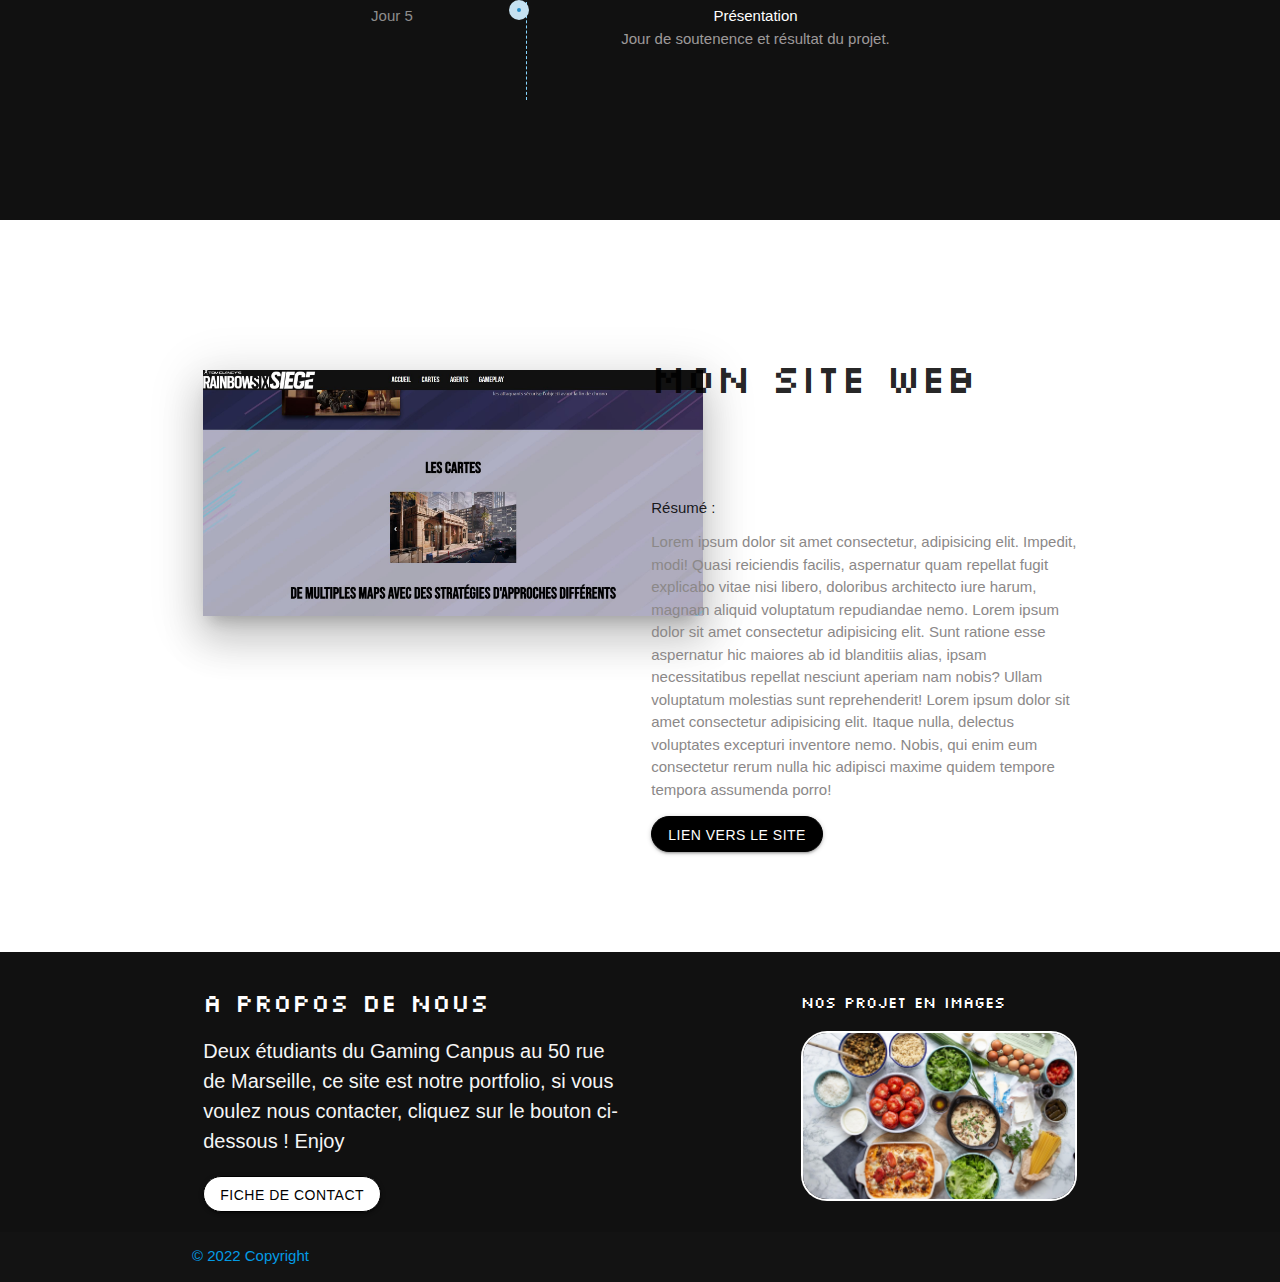
<file: projet-siteweb.html>
<!DOCTYPE html>
<html lang="fr">
  <head>
    <link href="https://fonts.googleapis.com/icon?family=Material+Icons" rel="stylesheet">
    <link type="text/css" rel="stylesheet" href="css/materialize.css">
    <meta charset="UTF-8">
    <link rel="stylesheet" href="css/style.css">
    <link rel="stylesheet" href="https://cdnjs.cloudflare.com/ajax/libs/animate.css/4.1.1/animate.min.css">
    <title>Portfolio</title>
    <meta name="description" content="Ceci est notre portfolio, pour exposer notres travail, au monde entier !">
    <link rel="icon" type="image/x-icon" href="img/logo.jpg">
  </head>
  <body class="test">
    
    <header>
      <div class="row">
        <div class="col s12 grey darken-4" id="header-title">
          <a href="#" data-target="slide-out" class="sidenav-trigger btn-floating pulse"><i class="large material-icons">keyboard_arrow_right</i></a>
          <h1 class="white-text animate__animated animate__backInDown" id="Targget1">Portfolio</h1>
        </div>
      </div>
      <nav id="slide-out" class="sidenav">
        <ul>
          <li class="menu-deroulant">
            <div class="waves-effect"></div>
            <h2 class="black-text center-align">Portfolio</h2>
            <a class="txt-nav black-text center-align" href='index.html'>Accueil</a>
            <a class='txt-nav dropdown-trigger center-align' href='#' data-target='dropdown1'>Projets +</a> 
             <a class="txt-nav center-align" href="index.html#contact">Contact</a>
          </li>
        </ul>
        <ul id='dropdown1' class='dropdown-content'>
          <li>
            <a href="projet-culinaire.html">Culinaire</a>
          </li>
          <li>
            <a href="projet-photo.html">Photo</a>
          </li>
          <li>
            <a href="projet-siteweb.html">SiteWeb</a>
          </li>
        </ul>
        <div class="switch center-align">
          <label>
            White
            <input id="tigger1" type="checkbox">
            <span class="lever"></span>
            Dark
          </label>
        </div>
      </nav>
    </header>
    
    <div class="row container">
      <div class="col s12 center-align projet-title">
        <h2>Projet Site-Web</h2>
      </div>
    </div>
    <div class="row container container-project">
      <div class="col s12 m6 l6 right-align">
        <img class="z-depth-3" src="img/projet3-img1.jpg" alt="projet3-img1">
        <h3>La finalité</h3>
        <p>Grâce à ce projet j'ai pu apprendre à faire des sites internet plus propres et ainsi m'améliorer, l'expérience était en binôme ce qui était pour moi quelque chose de nouveau.</p>
      </div>
      <div class="col s12 m6 l6">
      <h3>Mon projet</h3>
      <p>Le projet était de créer un site internet sur les jeux vidéo qu'on voulait j'ai donc choisi de prendre le Rainbow Six Siège car c'est un jeu que j'aime bien et auquel je joue quasiment tous les jours.</p><img class="z-depth-3" src="img/projet3-img2.jpg" alt="projet3-img2"></div>
    </div>
    
    <div class="row timeline">
      <div class="col s12 center-align history-container">
        <h2>Timeline</h2>
        <div class="history-tl-container">
          <ul class="tl">
            <li class="tl-item">
              <div class="timestamp">
                Jour 1
              </div>
              <div class="item-title">
                Revoir les base HTML/CSS.
              </div>
              <div class="item-detail">
                Pourvoir appliqué et commencer le html du site.
              </div>
            </li>
            <li class="tl-item">
              <div class="timestamp">
                Jour 2
              </div>
              <div class="item-title">
                Appliquer le cour sur le CSS.
              </div>
              <div class="item-detail">
                Mettre en page le site avec le Css.
              </div>
            </li>
            <li class="tl-item">
              <div class="timestamp">
                Jour 3
              </div>
              <div class="item-title">
                Améliorer le site
              </div>
              <div class="item-detail">
                Continuer avec le Css pour avoir un rendu propre
              </div>
            </li>
            <li class="tl-item">
              <div class="timestamp">
                Jour 4
              </div>
              <div class="item-title">
                Corriger les erreurs
              </div>
              <div class="item-detail">
                Bien faire attention d'avoir zéro erreurs grâce au site HTML validator.
              </div>
            </li>
            <li class="tl-item">
              <div class="timestamp">
                Jour 5
              </div>
              <div class="item-title">
                Présentation
              </div>
              <div class="item-detail">
                Jour de soutenence et résultat du projet.
              </div>
            </li>
          </ul>
        </div>
      </div>
    </div>
    
    <div class="row container pres-book">
      <div class="col s12 l6 center-align"><img class="z-depth-5" src="img/projet3-img3.jpg" alt="projet3-img3"></div>
      <div class="pres-book-texte col s12 l6">
        <h2>Mon site web</h2>
        <h4>Résumé :</h4>
        <p>Lorem ipsum dolor sit amet consectetur, adipisicing elit. Impedit, modi! Quasi reiciendis facilis, aspernatur quam repellat fugit explicabo vitae nisi libero, doloribus architecto iure harum, magnam aliquid voluptatum repudiandae nemo. Lorem ipsum dolor sit amet consectetur adipisicing elit. Sunt ratione esse aspernatur hic maiores ab id blanditiis alias, ipsam necessitatibus repellat nesciunt aperiam nam nobis? Ullam voluptatum molestias sunt reprehenderit! Lorem ipsum dolor sit amet consectetur adipisicing elit. Itaque nulla, delectus voluptates excepturi inventore nemo. Nobis, qui enim eum consectetur rerum nulla hic adipisci maxime quidem tempore tempora assumenda porro!</p><a class="waves-effect waves-light btn" href="Projet%201%20R6%20v5/index.html" target="_blank">Lien vers le site</a>
      </div>
    </div>
    
    <footer class="page-footer">
      <div class="container">
        <div class="row">
          <div class="col l6 s12">
            <h5 class="white-text">A propos de nous</h5>
            <p class="grey-text text-lighten-4">Deux étudiants du Gaming Canpus au 50 rue de Marseille, ce site est notre portfolio, si vous voulez nous contacter, cliquez sur le bouton ci-dessous ! Enjoy</p><a class="buton-footer waves-effect waves-light btn modal-trigger" href="#modal1">Fiche de contact</a>
            <div id="modal1" class="modal modal-fixed-footer">
              <div class="modal-content">
                <div class="row contact">
                  <form class="col s12">
                    <div class="row">
                      <h2 class="center-align black-text">Contact</h2>
                      <div class="input-field col s6">
                        <i class="material-icons prefix">account_circle</i> <input id="icon_prefix" type="text" class="validate"> <label for="icon_prefix">First Name</label>
                      </div>
                      <div class="input-field col s6">
                        <i class="material-icons prefix">phone</i> <input id="icon_telephone" type="tel" class="validate"> <label for="icon_telephone">Telephone</label>
                      </div>
                      <div class="input-field col s12">
                        <input id="email" type="email" class="validate"> <label for="email">Email</label>
                      </div>
                      <div class="input-field col s12">
                        <textarea id="textarea1" class="materialize-textarea"></textarea> <label for="textarea1">Message</label>
                      </div>
                    </div>
                  </form>
                </div>
              </div>
              <div class="modal-footer">
                <a href="#!" onclick="M.toast({html: 'Envoyer bg <br> tu me pais un verre la prochaine fois ?', completeCallback: function(){alert('Pas assez réactif, pour le verre, essaye plus tard !')}})" class=" modal-close waves-effect waves-green btn">Envoyer</a>
              </div>
            </div>
          </div>
          <div class="col l4 offset-l2 s12 carousel-text">
            <h4 class="white-text">Nos Projet en images</h4>
            <div class="carousel carousel-slider">
              <a class="carousel-item" href="projet-culinaire.html"><img src="img/projet1-img1.jpg" alt="projet1-img1"></a>
              <a class="carousel-item" href="projet-photo.html"><img src="img/projet2-img1.jpg" alt="projet2-img1"></a>
              <a class="carousel-item" href="projet-siteweb.html"><img src="img/projet3-img1.jpg" alt="projet3-img1"></a>
            </div>
          </div>
        </div>
      </div>
      <div class="footer-copyright">
        <div class="container">
          <a href="">© 2022 Copyright</a>
        </div>
      </div>
    </footer>
    
    <script src="js/jquerry.min.js"></script> 
    <script src="js/materialize.js"></script> 
    <script src="js/script.js"></script>
  </body>
</html>
</file>
<file: Projet 1 R6 v5/css/style.css>
@import url('https://fonts.googleapis.com/css2?family=Bebas+Neue&display=swap');

html{
    scroll-behavior: smooth;
}

/* BODY */

body{
    margin: 0;
    padding: 0;
    background-image: url("../images/bg1.jpg");
    background-repeat: no-repeat;
    background-size: cover;
    background-attachment: fixed;
    overflow-x: hidden; /* Hide horizontal scrollbar */

}

.main{
    margin: auto;
}

/* HEADER */ 

.header{
    
    display: flex;
    align-items: center;
    background-color: #111111;
   
    
}
    
/* NAV */

#header{
    z-index: 9999;
    margin: 0;
    padding: 0;
    top: 0;
    position: fixed; /* Make it stick/fixed */
    width: 100%; /* Full width */
    transition: top 0.3s; /* Transition effect when sliding down (and up) */
}

header nav ul{
    display: flex;
    list-style: none;
}

.header nav ul li{
    margin-right: 40px;
    font-size: 30px;
    font-family: 'Bebas Neue', cursive;
}

.header nav ul a{
    color: white;
    text-decoration: none;   
}

.header nav ul li a:hover{
    color: grey;
}


/*LOGOHEADER */ 
header img{
    height: 75px;
}


.logo-jeux{
    margin-right: 250px;
}



/*pres*/ 

.pres{
    display: flex;
    margin:auto
}

.image-pres img{
    width: 450px;
    height: 300px;
    margin: 100px 60px 50px 300px;
    border-radius: 5px;
    -webkit-box-shadow: 2px 14px 15px -4px rgba(0,0,0,0.77); 
    box-shadow: 2px 14px 15px -4px rgba(0,0,0,0.77);
}

.text-pres{
    margin-left: 40px;
    margin-top: 100px;
    color: white;
}

.text-pres h1{
    font-family: 'Bebas Neue', cursive;
    font-size: 80px;
    text-shadow: 2px 3px 1px rgba(206,204,204,0.59);
}

.text-pres h2{
    font-size: 70px;
    text-align: center;
    margin-bottom: 40px;
    margin-top: 0px;
    font-family: 'Bebas Neue', cursive;
    text-shadow: 2px 3px 1px rgba(206,204,204,0.59);
}

.text-pres p{
    color: #bbb8b8;
    width: 600px;
    font-size: 20px;
    font-family: 'Gill Sans', 'Gill Sans MT', Calibri, 'Trebuchet MS', sans-serif;
    text-align: center;
    margin: auto;
    
    
}

.pres-suite{
    display: flex;
    margin: 100px 60px 10px 300px;
    
}

.rules-image img{
    width: 500px;
    height: 300px;
    float: right;
    -webkit-box-shadow: 2px 14px 15px -4px rgba(0,0,0,0.77); 
    box-shadow: 2px 14px 15px -4px rgba(0,0,0,0.77);
}

.rules{
    color: white;
    margin-right: 200px;
    font-family: 'Bebas Neue', cursive;
}
.rules h2{
    font-size: 70px;
    text-align: center;
    margin-bottom: 40px;
    margin-top: 0px;
    text-shadow: 2px 3px 1px rgba(206,204,204,0.59);
}

.rules p{
    color: #bbb8b8;
    width: 500px;
    font-size: 20px;
    font-family: 'Gill Sans', 'Gill Sans MT', Calibri, 'Trebuchet MS', sans-serif;
    text-align: center;
    margin: auto;
    margin-bottom: 10px;
}
#image-pres{
    margin-right: 170px;
}

/*cartes*/ 

.map{
    background-image: url("../images/bg2.jpg");
    background-repeat: no-repeat;
    background-size: cover;
    background-attachment: fixed;
    padding-bottom: 220px;
    padding-top: 7px;
    z-index: 1;
}


.map h2{
    text-align: center;
    font-family: 'Bebas Neue', cursive;
    font-size: 60px;
    padding-top: 50px;
}

.map h3{
    text-align: center;
    font-family: 'Bebas Neue', cursive;
    font-size: 60px;
    

}


/* block slideshow */
.slideshow-container {
    max-width: 480px;
    max-height: 270px;
    position: relative;
    margin: auto;
  }
  
  /* cacher les images */
  .mySlides {
    display: none;
  }

  .mySlides.fade img{
    width: 100%;

  }
  
  /* bouttons skip */
  .prev, .next {
    cursor: pointer;
    position: absolute;
    top: 50%;
    width: auto;
    margin-top: -22px;
    padding: 16px;
    color: white;
    font-weight: bold;
    font-size: 18px;
    transition: 0.6s ease;
    border-radius: 0 3px 3px 0;
  }
  
  /* boutton next pos */
  .next {
    right: 0;
    border-radius: 3px 0 0 3px;
  }

  /* texte photo */
  .text {
    color: #f2f2f2;
    font-size: 15px;
    padding: 8px 12px;
    position: absolute;
    bottom: 8px;
    width: 100%;
    text-align: center;
  }
  
  


  /*agents*/

  .agent{
    margin-left: 200px;
    margin-top: 100px;
    display: flex;
    justify-content: space-between;
    margin-bottom: 100px;
  }
  
  .title-agent{
    color: white;
    text-align: center;
    font-family:'Bebas Neue', cursive;
    font-size: 60px;
    margin-bottom: 100px;

  }

  .agent-att{
    display: flex;
    margin: 0;
    margin-right: 200px;
  }
  .agent-att-texte h2{
    margin-left: 150px;
    margin-bottom: 50px;
    font-size: 40px;
    color: white;
    font-family:'Bebas Neue', cursive;
  }

  .agent-img-att img{
    width: 70px;
    height: 100px;
    border: 2px solid #111111;
    padding: 0;
    margin-right: 8px;
  }

#easter-egg img{
    border: none;

}

.agent-img-att img{
  flex: 1;
  background-color: #2b325a;
  color: #fff;
  text-align: center;
  text-decoration: none;
  transition: all 0.5s ease-out;
}

.agent-img-att h4{
    color: #bbb8b8;
    font-family:'Bebas Neue', cursive;
}

.agent-img-att img:hover,
.agent-img-att img:focus {
  width: 200px;
  height: 300px;
  color: #333;
}

/*Gameplay*/

.video iframe{
    border: 0;

}

.gameplay{
    background-image: url("../images/bg2.jpg");
    background-repeat: no-repeat;
    background-size: cover;
    background-attachment: fixed;
    padding-bottom: 150px;
}

.title-gameplay{
    text-align: center;
    font-family: 'Bebas Neue', cursive;
    font-size: 60px;
    padding-top: 50px;
}

.gameplay-video{
    display: flex;
    justify-content: space-between;
    margin-right: 200px;
    margin-left: 200px;
}
.gameplay-video iframe{
    width: 560px;
    height: 315px;
    outline: 4px double #1111;
    outline-offset: 0px;
}

.gameplay-video{
    text-align: center;
}

.gameplay-video h3{
    color: #727070;
    font-family:'Bebas Neue', cursive;
    font-size:25px;
}

/*Formulaire Contact*/

footer{
    background-color: #111111;
    padding-top: 10px;
    padding-bottom: 10px;
    
}

.text-contact{
    margin-left: 100px;
    color: #eaeaea;
    font-family:'Bebas Neue', cursive;
    font-size: 30px;
}

.contact-b1{
    display: flex;
    margin-left: 100px;
}

input{
    background-color: #eaeaea;
    padding: 12px;
    border: 5px solid #eaeaea;
    border-radius: 17px;
    margin-bottom: 5px;
    margin-right: 10px;
}

textarea{
    background-color: #eaeaea;
    margin-left: 100px;
    border: 2px solid #eaeaea;
    border-radius: 17px;
    padding: 12px;
}

.bouton-footer{
    margin-left: 100px;
    margin-top: 10px;
}

.bouton-footer input{
    background-color: #2b325a;
    border: 5px solid #2b325a;
}
.bouton-footer input:hover{
    color: white;
}

.copiright h3{
    color: #bbb8b8;
    text-align: center;
    font-family: Georgia, 'Times New Roman', Times, serif;
}

.redirection{
    margin-right: 250px;
}

.footer{
    display: flex;
    justify-content: space-between;
}
</file>
<file: css/style.css>
@import url('https://fonts.googleapis.com/css2?family=Roboto+Mono:wght@334&display=swap');
@import url('https://fonts.googleapis.com/css2?family=Roboto+Mono:wght@334&family=Silkscreen&display=swap');

/* header */


.row{
    margin-bottom: 0;
}

#header-title{
    display: flex;
    justify-content: space-between;
    align-items: center;
}

#header-title .btn-floating{
    width: 150px;
    border-radius : 100px;
    background-color: white;
    margin-left: 50px;
    
}
#header-title i{
    color: black;
}

#header-title .btn-floating:hover{
    background-color: #696969;
}
#header-title i:hover{
    color: white;
}

#header-title h1{
    margin-right: 50px;
    font-family: 'Silkscreen', cursive;
    margin: 20px 25px 20px 0;
}

.menu-deroulant h2{
    margin-bottom: 70px;
    margin-top: 0px;
    color: #111 !important;
}

.connexionOk{
    font-size: 20px;
    margin-left: 25%;
    margin-bottom: 25px;
    font-family: 'Franklin Gothic Medium', 'Arial Narrow', Arial, sans-serif;
}


/*...............................................INDEX HTML.....................................*/

/* white container paralax */

.parallax-container:hover{
    opacity: 0.81;
}
.parallax-container:hover .text-paralax {
     opacity: 1;
}
 
.btn{
     background-color: black;
     color: white;
     border-radius: 37px; 
     border: 1px solid #000000;
}
 
.btn:hover{
     background-color: white;
     color: black;
}
 
.text-paralax  {
     transition: .5s ease;
     opacity: 0;
     margin-top: 200px;
}
 


.parallax-container {
    height: 400px;
  }

.parallax1 img{
    padding-top: 180px;
}

.parallax3 img{
    margin-bottom: 250px;
}

.parallax2 img{
    margin-bottom: 100px;
}

p{
    font-size: 20px;
    color: rgb(139, 136, 136);
}

.collapsible{
   margin-top: 50px;
}
.collapsible-header{
    font-family: 'Silkscreen', cursive;
}

#skills h2{
    margin-top: 50px;
    margin-bottom: 100px;
    font-family: 'Silkscreen', cursive;
}
#skills h3{
    font-family: 'Silkscreen', cursive;
    font-size: 25px;
}

.section h2, h3{
    font-family: 'Silkscreen', cursive;
}

.section{
    padding-bottom: 100px;
}


.img-autor{
    width: 340px;
}

.text-coll{
    color: #8D8D8D;
}


/*Footer*/

.page-footer{
    background-color: #111;
}
/*................................................PROJET HTML.....................................*/

/*Container*/

.container h2{
    font-family: 'Silkscreen', cursive;
}

.projet-title h2{
    margin-bottom: 100px;
    
}

.container-project img{
    width: 400px;
    border-radius: 82px 82px 82px 82px;
}

.container-project{
    margin-bottom: 150px;
}
.container-project-margin{
    margin-bottom: 150px;
}

/* Timeline*/

.history-container h2{
    margin-top: 100px;
    font-family: 'Silkscreen', cursive;
    
}

.timeline{
    background-color: #111;
    color: white;
}
.timeline-darkmode{
    border: 1px solid #ffff;
}



.history-tl-container{
  font-family: "Roboto",sans-serif;
  width:50%;
  margin:auto;
  display:block;
  position:relative;
  margin-top: 100px;
  margin-bottom: 100px;
}
.history-tl-container ul.tl{
    margin:20px 0;
    padding:0;
    display:inline-block;

}
.history-tl-container ul.tl li{
    list-style: none;
    margin:auto;
    margin-left:200px;
    min-height:50px;
    border-left:1px dashed #86D6FF;
    padding:0 0 50px 30px;
    position:relative;
}

.history-tl-container ul.tl li::before{
    position: absolute;
    left: -18px;
    top: -5px;
    content: " ";
    border: 8px solid rgba(255, 255, 255, 0.74);
    border-radius: 500%;
    background: #258CC7;
    height: 20px;
    width: 20px;
    transition: all 500ms ease-in-out;

}
.history-tl-container ul.tl li:hover::before{
    border-color:  #258CC7;
    transition: all 500ms ease-in-out;
}
ul.tl li .item-detail{
    color:rgba(233, 227, 227, 0.664);
    font-size:15px;
}
ul.tl li .timestamp{
    color: #8D8D8D;
    position: absolute;
    width:100px;
    left: -50%;
    text-align: right;
    font-size: 15px;
}

.pres-book-texte h2{
    margin-bottom: 100px;
    font-size: 40px;
    font-family: 'Silkscreen', cursive;
}
.pres-book img{
    margin-top: 50px;
    width: 500px;
}
.pres-book-texte p, h4{
    font-size: 15px;
}
.pres-book{
    margin-top: 100px;
    margin-bottom: 100px;
}

.buton-footer{
    margin-bottom: 20px;

}
.buton-footer.btn {
    background-color: white;
    color: #000000;
}
.contact i{
    color: #111;
}

.page-footer h5{
    font-family: 'Silkscreen', cursive;
}

.carousel{
    margin-bottom: 20px;
    margin-top: 20px;
    border: 2px solid white;
    border-radius: 26px;
}
.carousel-text h4{
    font-family: 'Silkscreen', cursive;
}

.modal.modal-fixed-footer{
    height: 500px;
}

/* dark-mode */

.dark-mode{
    background-color: #111 !important; 
    color: white !important;
}

#input{
    width:20px;
}
</file>
